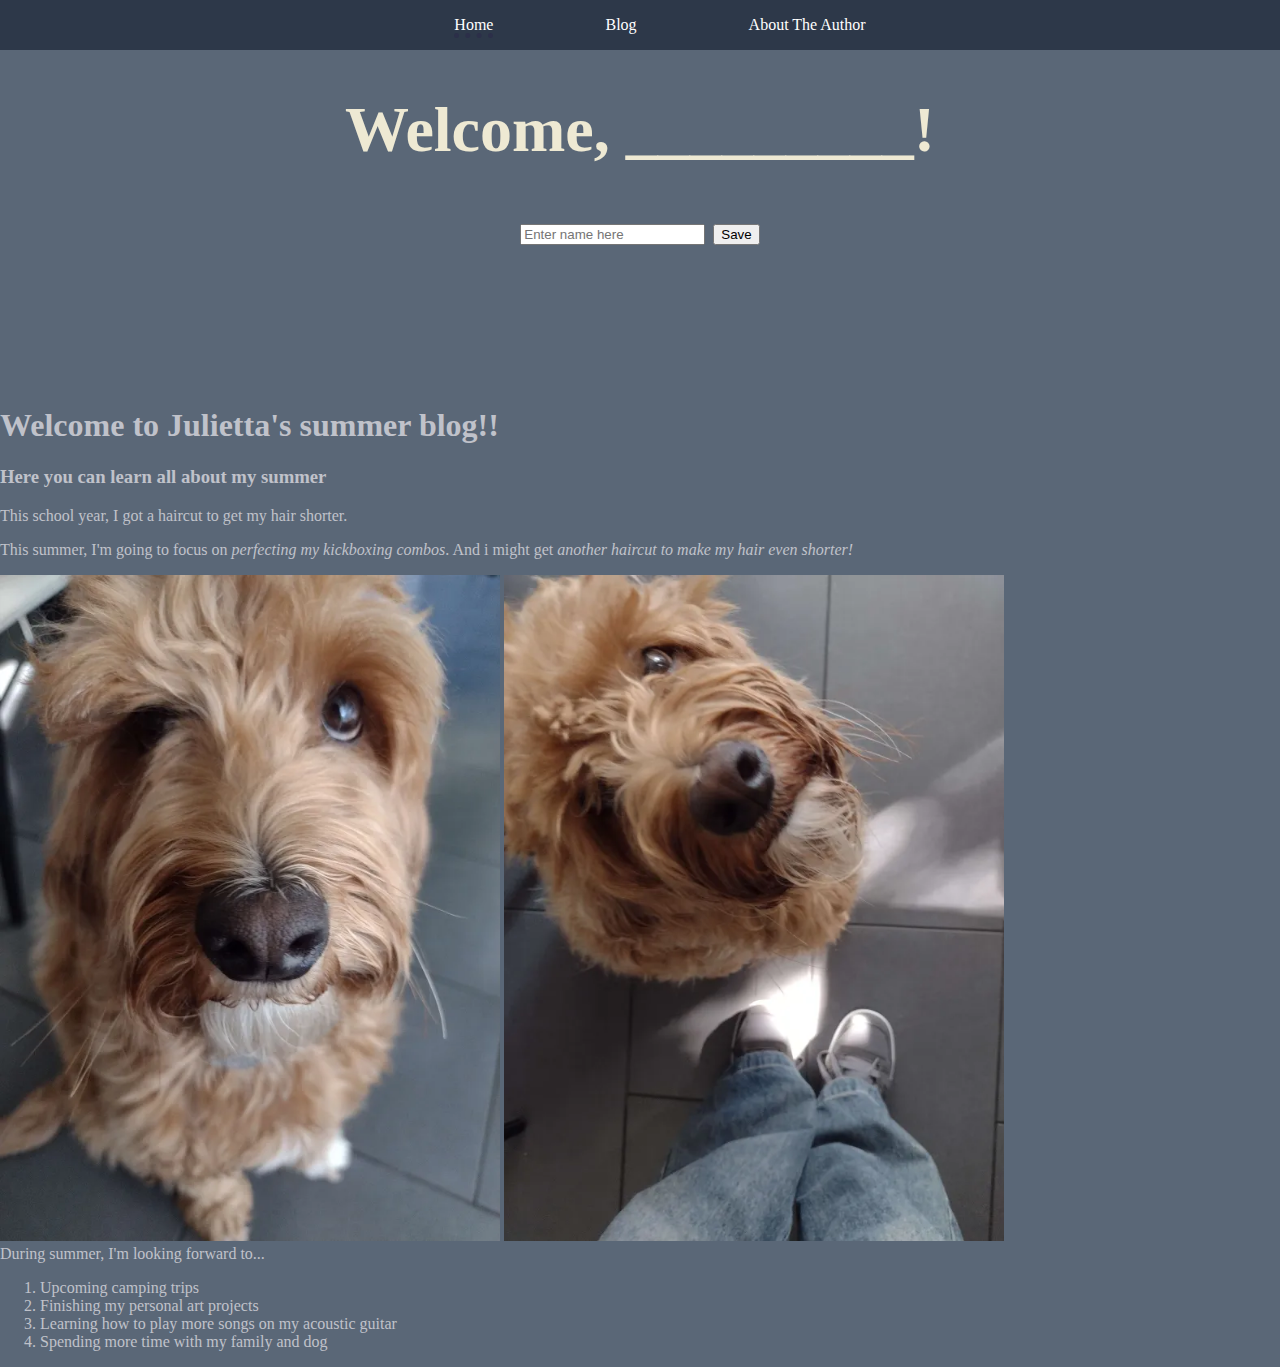
<file: index.html>
<!DOCTYPE html>
<html lang="en">
    
    <head>
        <meta charset="UTF-8">
        <meta name="viewport" content="width=device-width, initial-scale=1.0">
        <meta http-equiv="X-UA-Compatible" content="ie=edge">
        <title>Home Page</title>
        <link rel="stylesheet" href="style.css">
    </head>

    <body>

        <!-- TYPE CODE BELOW -->
         <nav class="navbar">
            <ul class='nav-links'>
                <li class="current"><a href='index.html'>Home</a></li>
                <li><a href='blog.html'>Blog</a></li>
                <li><a href='about.html'>About The Author</a></li>
            </ul>
         </nav>

        <div id="header">
            <h1>Welcome, <span id="username">_________!</span></h1>
            <span>
                <input id="greeter" type="text" placeholder="Enter name here">
                <button id="save-name" onClick = "saveName()">Save</button>
            </span>
        </div>
        <div>
            <h1>Welcome to Julietta's summer blog!!</h1>
            <h3> Here you can learn all about my summer</h3>
        
            <p>This school year, I got a haircut to get my hair shorter.</p>
            <p>This summer, I'm going to focus on <i>perfecting my kickboxing combos</i>. And i might get <i> another haircut to make my hair even shorter!</i></p>

            <img src="IMG_20250502_082908031 (1).jpg" width="500">
            <img src="IMG_20250603_081549933 (1).jpg" width="500">
            <br class="blue">During summer, I'm looking forward to...
            <ol>
                <li>Upcoming camping trips</li>
                <li>Finishing my personal art projects</li>
                <li>Learning how to play more songs on my acoustic guitar</li>
                <li>Spending more time with my family and dog</li>
            </ol>
        </div>
        <script src="script.js"></script>
    </body>

</html>
</file>
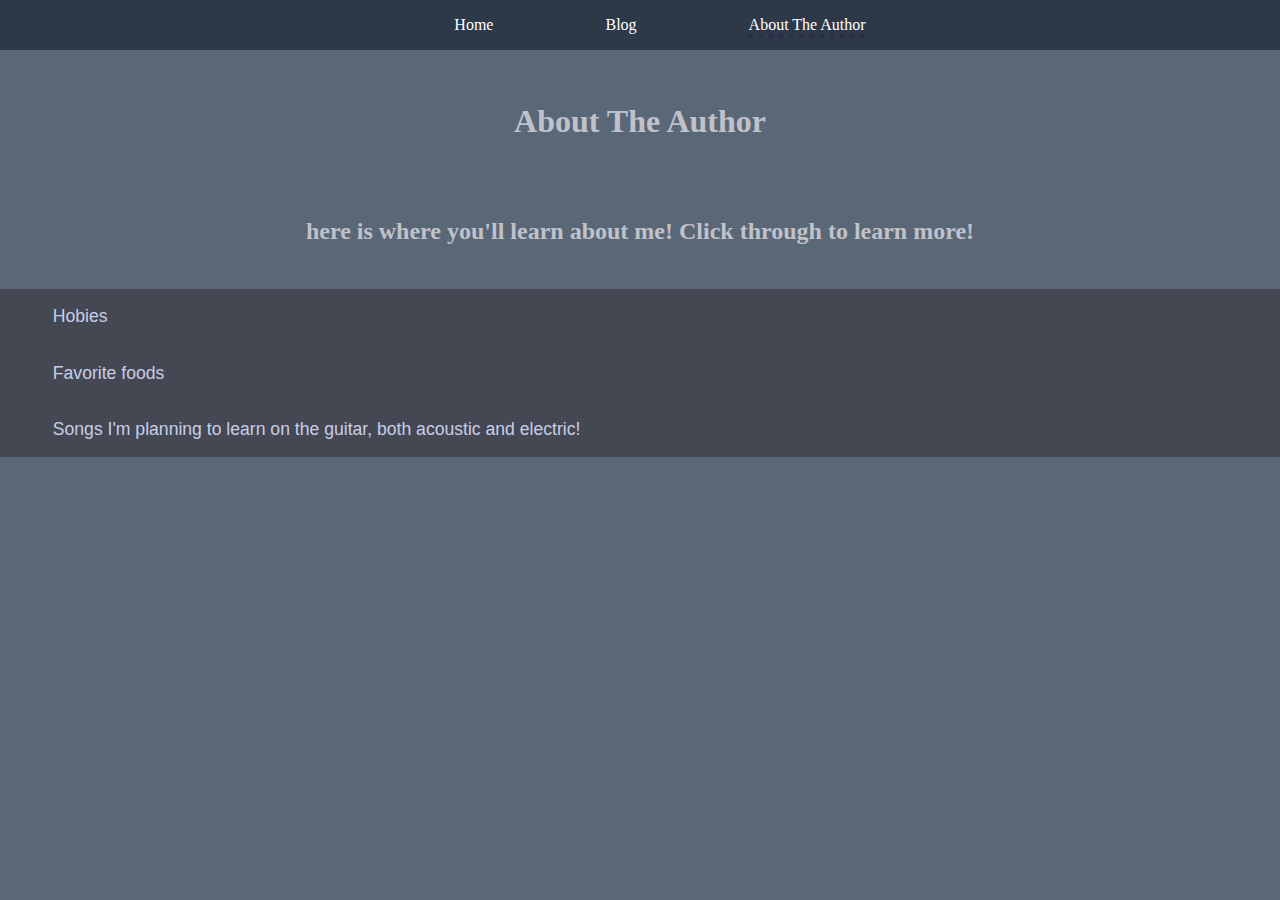
<file: about.html>
<!DOCTYPE html>
<html lang="en">
    
    <head>
        <meta charset="UTF-8">
        <meta name="viewport" content="width=device-width, initial-scale=1.0">
        <meta http-equiv="X-UA-Compatible" content="ie=edge">
        <title>About the Author</title>
        <link rel="stylesheet" href="style.css">
    </head>

    <body>

        <!-- TYPE CODE BELOW -->
         <nav class="navbar">
            <ul class='nav-links'>
                <li><a href='index.html'>Home</a></li>
                <li><a href='blog.html'>Blog</a></li>
                <li class="current"><a href='about.html'>About The Author</a></li>
            </ul>
         </nav>
        <h1 class = 'title'>About The Author</h1>
        <h2 class = 'title'>here is where you'll learn about me! Click through to learn more!</h2>
        <div class = 'accordion'>
            <div class="accordion-item">
                <button class="accordion-header"> Hobies</button>
                <div class="accordion-content">
                    <ul>
                        <li>Drawing/Sketching</li>
                        <li>Playing guitar</li>
                        <li>Kickboxing</li>
                    </ul>
                 </div>
            </div>
             <div class="accordion-item">
                <button class="accordion-header"> Favorite foods</button>
                <div class="accordion-content">
                    <ul>
                        <li>Mangoes</li>
                        <li>Tacos De Pastor</li>
                        <li>Churros</li>
                        <li>Strawberries</li>
                        <li>Quesadillas</li>
                    </ul>
                 </div>
            </div>
             <div class="accordion-item">
                <button class="accordion-header"> Songs I'm planning to learn on the guitar, both acoustic and electric!</button>
                <div class="accordion-content">
                    <ul>
                        <li>Monstruo, by Fobia</li>
                        <li>Amsterdam, by Nothing But Thieves</li>
                        <li>Cariño, by The Marias</li>
                        <li>Ojos Tristes, by Selena Gomez, benny blanco, The Marias</li>
                    </ul>
                    <iframe style="border-radius:12px" src="https://open.spotify.com/embed/track/16gJmoOqRt2lKmlXtDpWgH?utm_source=generator" width="100%" height="352" frameBorder="0" allowfullscreen="" allow="autoplay; clipboard-write; encrypted-media; fullscreen; picture-in-picture" loading="lazy"></iframe>
                 </div>
            </div>
        </div>
        <script src="script.js"></script>
    </body>

</html>
</file>
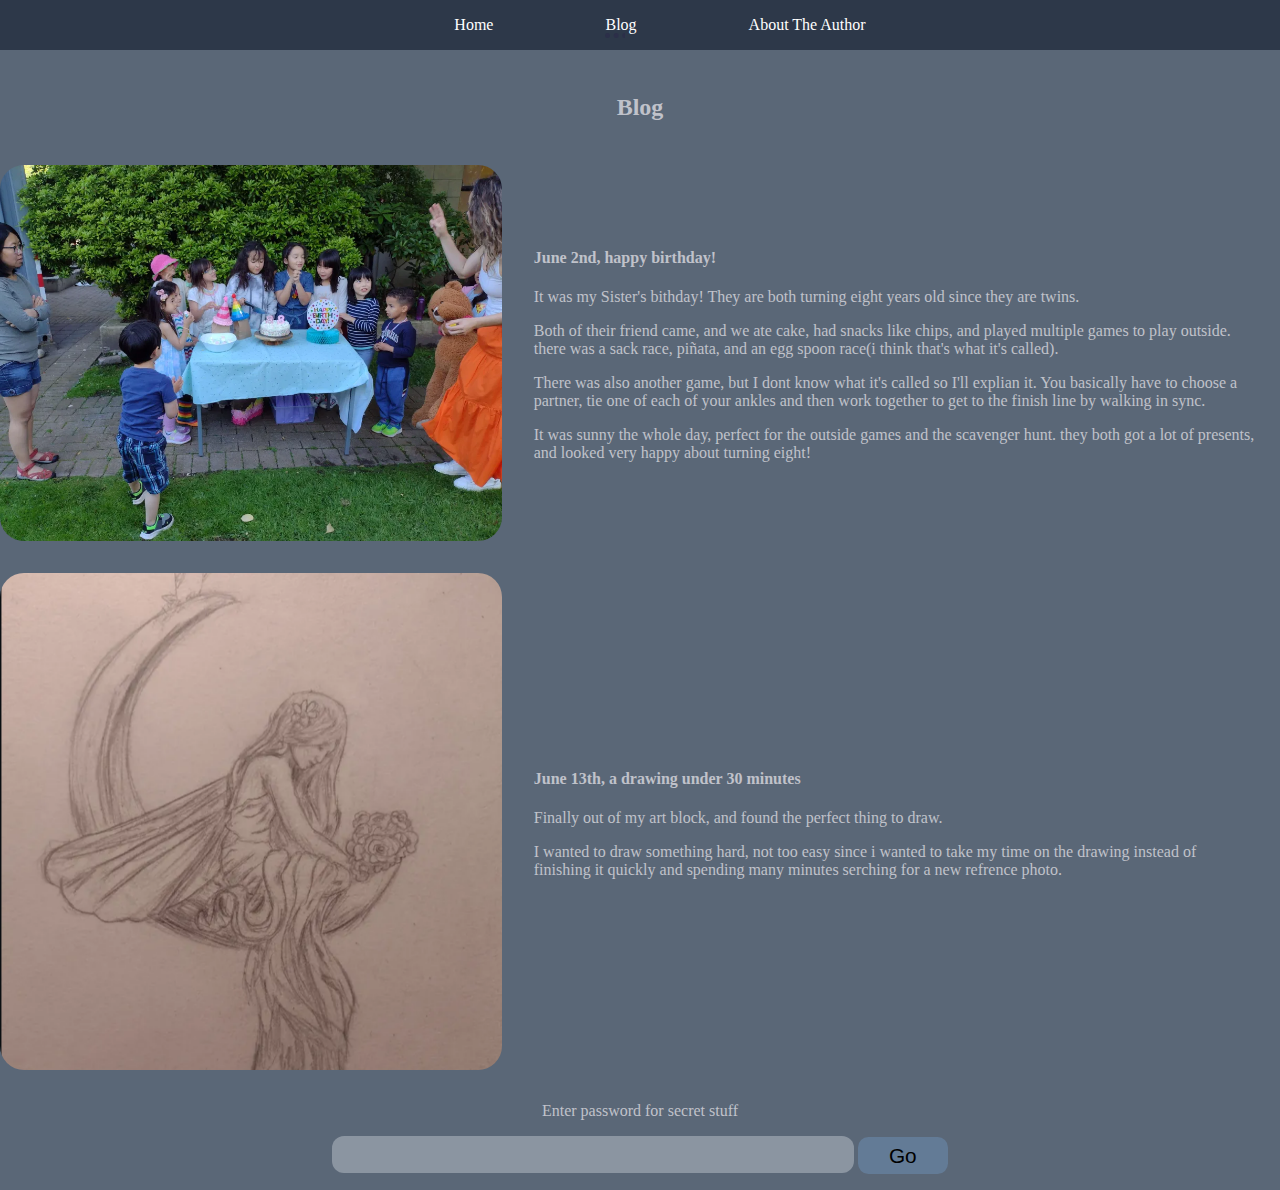
<file: blog.html>
<!DOCTYPE html>
<html lang="en">

<head>
    <meta charset="UTF-8">
    <meta name="viewport" content="width=device-width, initial-scale=1.0">
    <meta http-equiv="X-UA-Compatible" content="ie=edge">
    <title>My Summer Experience</title>
    <link rel="stylesheet" href="style.css">
</head>

<body>

    <!-- TYPE CODE BELOW -->
    <nav class="navbar">
        <ul class='nav-links'>
            <li><a href='index.html'>Home</a></li>
            <li class="current"><a href='blog.html'>Blog</a></li>
            <li><a href='about.html'>About The Author</a></li>
        </ul>
    </nav>

    <h2 class="title">Blog</h2>
    <div class="blog-entry">
        <img src="june2nd2025.jpg">
        <div>
            <h4>June 2nd, happy birthday!</h4>
            <p>
                It was my Sister's bithday! They are both turning eight years old since they are twins.
            </p>
            Both of their friend came, and we ate cake, had snacks like chips, and played multiple games to play
            outside. there was a sack race, piñata, and an egg spoon race(i think that's what it's called).
            
            <p>
                There was also another game, but I dont know what it's called so I'll explian it. You basically have to choose a partner, tie one of each of your ankles and then work together to get to the finish line by walking in sync.
            </p>
            
            <p>
            It was sunny the whole day, perfect for the outside games and the scavenger hunt.
                they both got a lot of presents, and looked very happy about turning eight!
            </p>
        </div>
    </div>

    <div class="blog-entry">
        <img src="drawing.jpg">
        <div>
            <h4>June 13th, a drawing under 30 minutes</h4>
            <p>
                Finally out of my art block, and found the perfect thing to draw.
            </p>

            <p>
                I wanted to draw something hard, not too easy since i wanted to take my time on the drawing instead of
                finishing it quickly and spending many minutes serching for a new refrence photo.
            </p>
        </div>
    </div>

    <div id="enter-password">
        <p>Enter password for secret stuff</p>
        <span id="password-field">
            <input type="password" id="password">
            <button>Go</button>
        </span>
        <p id="message"></p>
    </div>

        <div class="blog-entry hidden">
        <img src="mehehehe.jpg">
        <div>
            <h4>>June 10th, I finally did it!</h4>
            <p>
                After around a month of everyday practicing, I can finally play Sparks, by Coldplay on the guitar, while singing the lyrics!
            </p>
               
            <p>
             It took me awhile to get this right because singing while playing the guiatr is really hard for me. And the fact that I have ADHD doesn't help either, so I feel really pround of myself for this accomplishmet.
            </p>
        </div>
    </div>

        <div class="blog-entry hidden">
        <img src="drawing.jpg">
        <div>
            <h4>> uuhuhh</h4>
            <p>
                blah
            </p>

            <p>
                bogos binted?
            </p>
        </div>
    </div>

        <div class="blog-entry hidden">
        <img src="drawing.jpg">
        <div>
            <h4>> uuhuhh</h4>
            <p>
                blah
            </p>

            <p>
                bogos binted?
            </p>
        </div>
    </div>

    <script src="script.js"></script>
</body>

</html>
</file>
<file: style.css>
html {
    font-family: Tahoma;
    color:rgb(192, 194, 202);
}

body {
    background-color:rgb(90, 103, 119);
    margin: 0;
}
p {
    font-size: 1rem;
}
.blue{
    color:rgb(73, 139, 125);
}
#header {
    background-image: url("https://wallpaperbat.com/img/17270952-starlight-stars-wallpaper-rose-gold.jpg");
    background-size: cover;
    background-position:center center;
    height: 21rem;
    color: rgb(238, 233, 211);
    font-size: 2rem;
    border-radius: 0 0 1.2rem 1.2em;

    display: flex;
    align-items: center;
    flex-direction: column;
}

.navbar {
  background-color:rgb(45, 56, 73);
    display: flex;
    color: white;
    justify-content: center;
}

.nav-links {
    list-style: none;
    display: flex;
    gap: 5em;
}

.nav-links li a {
    text-decoration: none;
    color:white;
    padding: 0.5em 1em;
    border-radius: 0.5em;
    transition: 0.70s;

}

.nav-links li a:hover {
    background-color:rgb(57, 65, 78);
}

.title {
    text-align: center;
    padding: 1em;
}

.current {
    text-decoration: underline dotted rgb(44, 47, 73) 0.3em;
}

.accordion-header {
    width: 100%;
    background-color: rgb(67, 72, 83);
    border: none;
    padding: 1em 1em 1em 3em;
    text-align: left;
    font-size: 1.1rem;
    color: rgb(201, 205, 231);
    cursor: pointer;
    transition: 0.8s
}

.accordion-content {
    display: none;
}

.accordion-header:hover{
    background-color: rgb(107, 109, 112);
}

.hidden {
    display:none !important;
}

.blog-entry{
    display: flex;
    align-items:center;
    gap: 2em;
    padding-right: 2%;
    margin-bottom: 2em;
}

.blog-entry img {
    width: 40%;
    border-radius: 1.5em 1.5em 1.5em 1.5em;
    
}

#enter-password {
    text-align:center;
}

#enter-password input {
    font-size: 1.5rem;
    border-radius: 0.5em;
    border: 0;
    padding: 0.2em;
    width: 40%;
    background-color:rgb(139, 149, 161);
}

#enter-password button {
    font-size: 1.3rem;
    padding: 0.3em;
    border-radius: 0.5em;
    width: 7%;
    border: 0;
    background-color:rgb(99, 123, 150);
}
</file>
